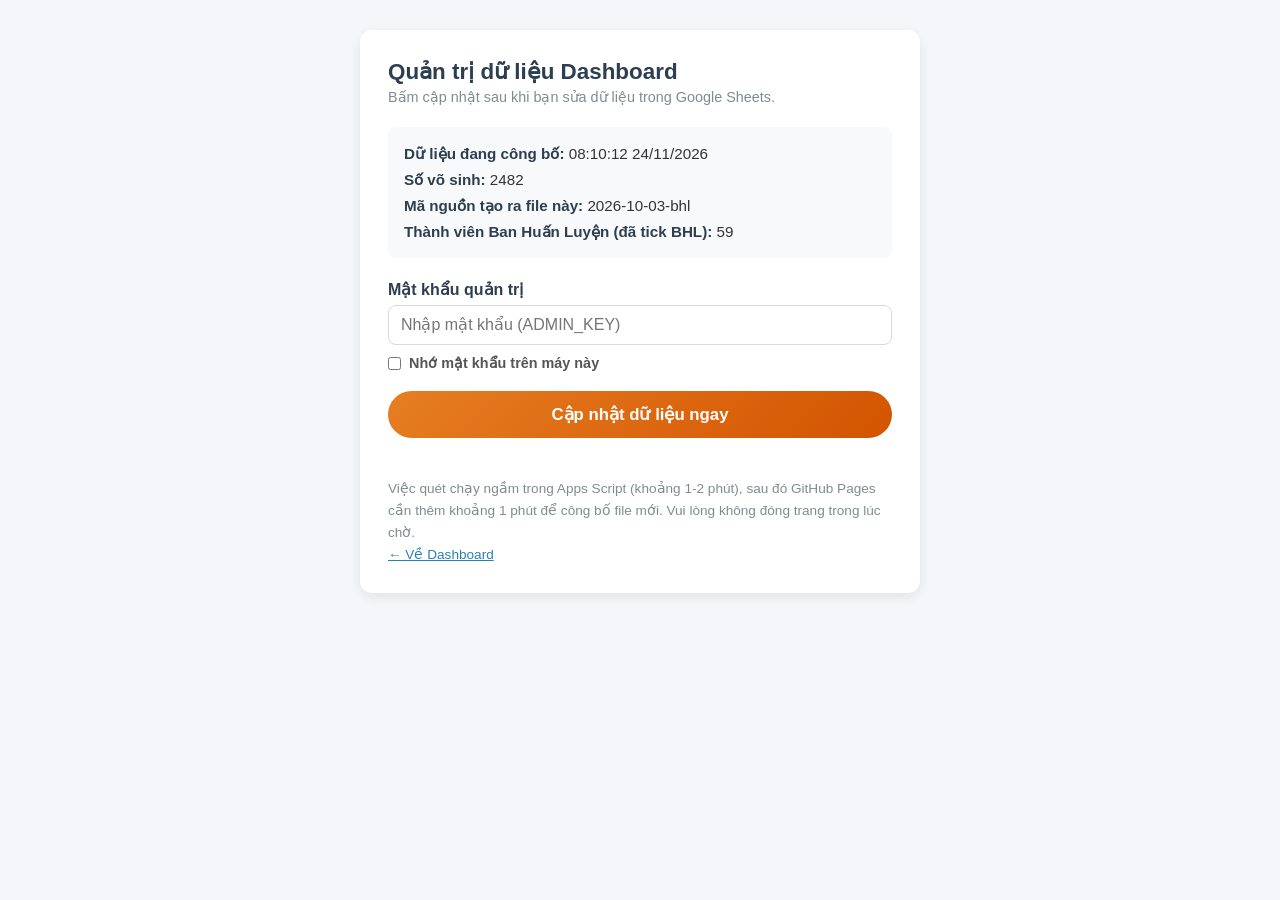
<file: admin.html>
<!DOCTYPE html>
<html lang="vi">
<head>
    <meta charset="UTF-8">
    <meta name="viewport" content="width=device-width, initial-scale=1.0">
    <meta name="robots" content="noindex, nofollow">
    <title>Quản trị dữ liệu - Dashboard PQQ</title>
    <style>
        :root { --primary: #2C3E50; --secondary: #E67E22; --bg-color: #F4F6F9; --ok: #27ae60; --err: #e74c3c; }
        * { margin: 0; padding: 0; box-sizing: border-box; font-family: 'Segoe UI', Tahoma, sans-serif; }
        body { background: var(--bg-color); color: #333; min-height: 100vh; display: flex; justify-content: center; padding: 30px 15px; }
        .card { background: #fff; width: 100%; max-width: 560px; border-radius: 12px; box-shadow: 0 4px 12px rgba(0,0,0,0.08); padding: 28px; align-self: flex-start; }
        h1 { color: var(--primary); font-size: 1.4rem; margin-bottom: 4px; }
        .sub { color: #7f8c8d; font-size: 0.9rem; margin-bottom: 22px; }
        .info { background: #f8f9fa; border-radius: 8px; padding: 14px 16px; margin-bottom: 22px; font-size: 0.95rem; line-height: 1.7; }
        .info b { color: var(--primary); }
        label { display: block; font-weight: 600; margin-bottom: 6px; color: var(--primary); }
        input[type=password] { width: 100%; padding: 10px 12px; border: 1px solid #d5dbe0; border-radius: 8px; font-size: 1rem; }
        .remember { display: flex; align-items: center; gap: 8px; margin: 10px 0 20px; font-size: 0.9rem; color: #555; }
        button { width: 100%; padding: 13px; border: none; border-radius: 30px; font-size: 1.05rem; font-weight: bold; color: #fff; cursor: pointer; background: linear-gradient(135deg, #e67e22, #d35400); }
        button:disabled { opacity: 0.6; cursor: not-allowed; }
        .log { margin-top: 20px; display: flex; flex-direction: column; gap: 8px; }
        .step { padding: 10px 14px; border-radius: 8px; background: #f1f4f6; font-size: 0.95rem; }
        .step.ok { background: #eafaf1; color: #1e8449; }
        .step.err { background: #fdedec; color: #c0392b; }
        .step.warn { background: #fef5e7; color: #b9770e; }
        .hint { margin-top: 20px; font-size: 0.85rem; color: #7f8c8d; line-height: 1.6; }
        a { color: #2980b9; }
    </style>
</head>
<body>
    <div class="card">
        <h1>Quản trị dữ liệu Dashboard</h1>
        <p class="sub">Bấm cập nhật sau khi bạn sửa dữ liệu trong Google Sheets.</p>

        <div class="info" id="info">Đang đọc dữ liệu hiện tại...</div>

        <label for="adminKey">Mật khẩu quản trị</label>
        <input type="password" id="adminKey" autocomplete="current-password" placeholder="Nhập mật khẩu (ADMIN_KEY)">
        <label class="remember"><input type="checkbox" id="remember"> Nhớ mật khẩu trên máy này</label>

        <button id="btnRefresh">Cập nhật dữ liệu ngay</button>
        <div class="log" id="log"></div>

        <p class="hint">
            Việc quét chạy ngầm trong Apps Script (khoảng 1-2 phút), sau đó GitHub Pages cần thêm khoảng 1 phút để công bố file mới.
            Vui lòng không đóng trang trong lúc chờ. <br>
            <a href="index.html">← Về Dashboard</a>
        </p>
    </div>

    <script>
        // Dùng cùng link API với index.html
        const API_URL = "https://script.google.com/macros/s/AKfycbwT0DfC3hZPnuuadyHNQQ1OUyiJYtldh2uUOAG-lnwHAm6BinyCgksoXtBDngMsZOrzMA/exec";
        const DATA_URL = "data.json";
        const KEY_STORAGE = "pqq_admin_key";
        const PUBLISH_WAIT_MS = 4 * 60 * 1000;   // chờ tối đa 4 phút để GitHub Pages công bố
        const POLL_EVERY_MS = 10 * 1000;

        const $ = id => document.getElementById(id);

        function addStep(text, cls = '') {
            const div = document.createElement('div');
            div.className = 'step ' + cls;
            div.textContent = text;          // textContent: không chèn HTML
            $('log').appendChild(div);
            return div;
        }

        function fmt(iso) {
            const d = new Date(iso);
            return isNaN(d) ? '(chưa rõ)' : d.toLocaleString('vi-VN');
        }

        async function readPublished() {
            try {
                const res = await fetch(DATA_URL + '?t=' + Date.now(), { cache: 'no-store' });
                if (!res.ok) return null;
                const json = await res.json();
                return { updatedAt: json.updatedAt, codeVersion: json.codeVersion, count: Array.isArray(json.data) ? json.data.length : 0, bhl: Array.isArray(json.data) ? json.data.filter(x => x.bhl).length : 0 };
            } catch (e) { return null; }
        }

        async function showCurrent() {
            const cur = await readPublished();
            $('info').innerHTML = '';
            if (!cur) { $('info').textContent = 'Chưa có file data.json trên trang (Dashboard đang lấy dữ liệu trực tiếp từ Apps Script).'; return null; }
            const line = (label, value) => { const p = document.createElement('div'); const b = document.createElement('b'); b.textContent = label + ': '; p.append(b, value); $('info').appendChild(p); };
            line('Dữ liệu đang công bố', fmt(cur.updatedAt));
            line('Số võ sinh', String(cur.count));
            line('Mã nguồn tạo ra file này', cur.codeVersion || 'BẢN CŨ (chưa có dấu phiên bản)');
            line('Thành viên Ban Huấn Luyện (đã tick BHL)', String(cur.bhl));
            return cur;
        }

        const sleep = ms => new Promise(r => setTimeout(r, ms));

        async function callApi(action, key) {
            const res = await fetch(API_URL + '?action=' + action + '&key=' + encodeURIComponent(key));
            const text = await res.text();
            try { return JSON.parse(text); }
            catch (e) { throw new Error('Web app không trả về dữ liệu hợp lệ (HTTP ' + res.status + '): ' + text.replace(/<[^>]*>/g, ' ').replace(/\s+/g, ' ').trim().slice(0, 200)); }
        }

        // Cảnh báo tên CLB không khớp giữa tab CLB và tab DS_CLB_VD (các CLB này sẽ KHÔNG hiện trên Dashboard)
        function showWarnings(w) {
            if (!w) return;
            const list = (names, total) => names.join(' | ') + (total > names.length ? ' ... (và ' + (total - names.length) + ' tên nữa)' : '');
            if (w.tabsNotInMasterTotal) addStep('Lưu ý: ' + w.tabsNotInMasterTotal + ' tab CLB không có trong DS_CLB_VD nên chưa hiện trên Dashboard: ' + list(w.tabsNotInMaster, w.tabsNotInMasterTotal) + '. Hãy sửa tên tab hoặc thêm CLB vào DS_CLB_VD cho giống nhau.', 'warn');
            if (w.emptyTabsTotal) addStep('Lưu ý: ' + w.emptyTabsTotal + ' tab CLB khớp tên nhưng chưa có võ sinh nào (cột Họ và tên trống) nên CLB chưa hiện trên Dashboard: ' + list(w.emptyTabs, w.emptyTabsTotal) + '.', 'warn');
            if (w.clubsWithoutTabTotal) addStep('Lưu ý: ' + w.clubsWithoutTabTotal + ' CLB có trong DS_CLB_VD nhưng chưa có tab khớp tên: ' + list(w.clubsWithoutTab, w.clubsWithoutTabTotal) + '.', 'warn');
        }

        async function refresh() {
            const key = $('adminKey').value;
            if (!key) { addStep('Vui lòng nhập mật khẩu quản trị.', 'err'); return; }
            try {
                if ($('remember').checked) localStorage.setItem(KEY_STORAGE, key); else localStorage.removeItem(KEY_STORAGE);
            } catch (e) {}

            $('btnRefresh').disabled = true;
            $('log').innerHTML = '';
            try {
                // Bước 1: ra lệnh. Apps Script trả lời ngay, việc quét chạy ngầm.
                const s1 = addStep('1/4 Đang gửi lệnh cập nhật...');
                const start = await callApi('refresh', key);
                if (start.status !== 'success') throw new Error(start.message || 'Web app trả lời lạ (không phải của Dashboard, có thể link API đang trỏ nhầm dự án): ' + JSON.stringify(start).slice(0, 300));
                if (typeof start.started === 'undefined') throw new Error('Apps Script đang chạy bản cũ. Hãy Triển khai → Phiên bản mới rồi thử lại.');
                s1.textContent = start.started ? '1/4 Đã gửi lệnh cập nhật.' : '1/4 Đang có một lượt cập nhật chạy sẵn, sẽ theo dõi lượt đó.';
                s1.classList.add('ok');

                // Bước 2: hỏi tiến độ quét + đẩy lên GitHub
                const s2 = addStep('2/4 Đang quét Google Sheets và đẩy lên GitHub (khoảng 1-2 phút)...');
                let result = null;
                const t0 = Date.now();
                while (Date.now() - t0 < 6 * 60 * 1000) {
                    await sleep(5000);
                    try {
                        const st = await callApi('status', key);
                        const state = st.state;
                        if (st.status === 'success' && state && state.runId === start.runId && state.state !== 'running') { result = state; break; }
                    } catch (e) { /* lỗi mạng thoáng qua: hỏi lại lượt sau */ }
                }
                if (!result) throw new Error('Quá 6 phút mà chưa xong. Hãy xem mục Nhật ký thực thi trong Apps Script.');
                if (result.state === 'error' || !result.pushed) throw new Error(result.message || 'Chưa đẩy được lên GitHub.');
                s2.textContent = '2/4 Đã quét xong ' + result.count + ' võ sinh, ' + (result.codeVersion ? 'trong đó ' + (result.bhl || 0) + ' thành viên Ban Huấn Luyện (tick BHL).' : 'nhưng web app đang chạy MÃ CŨ (chưa có BHL): hãy dán lại TONGHOPX.gs rồi Triển khai → Phiên bản mới.'); s2.classList.add('ok');
                addStep('3/4 Đã đẩy data.json lên GitHub.', 'ok');

                // Bước 4: chờ GitHub Pages công bố
                const s4 = addStep('4/4 Đang chờ GitHub Pages công bố file mới...');
                const t1 = Date.now();
                while (Date.now() - t1 < PUBLISH_WAIT_MS) {
                    const now = await readPublished();
                    if (now && now.updatedAt === result.updatedAt) {
                        s4.textContent = '4/4 Hoàn tất! Dashboard đã dùng dữ liệu mới (' + now.count + ' võ sinh).'; s4.classList.add('ok');
                        showWarnings(result.warnings);
                        await showCurrent();
                        return;
                    }
                    await sleep(POLL_EVERY_MS);
                }
                s4.textContent = '4/4 Đã đẩy lên GitHub nhưng trang chưa công bố kịp. Hãy thử tải lại sau ít phút.'; s4.classList.add('err');
            } catch (error) {
                addStep('Lỗi: ' + (error && error.message ? error.message : String(error)), 'err');
            } finally {
                $('btnRefresh').disabled = false;
            }
        }

        try { const saved = localStorage.getItem(KEY_STORAGE); if (saved) { $('adminKey').value = saved; $('remember').checked = true; } } catch (e) {}
        $('btnRefresh').addEventListener('click', refresh);
        showCurrent();
    </script>
</body>
</html>
</file>
